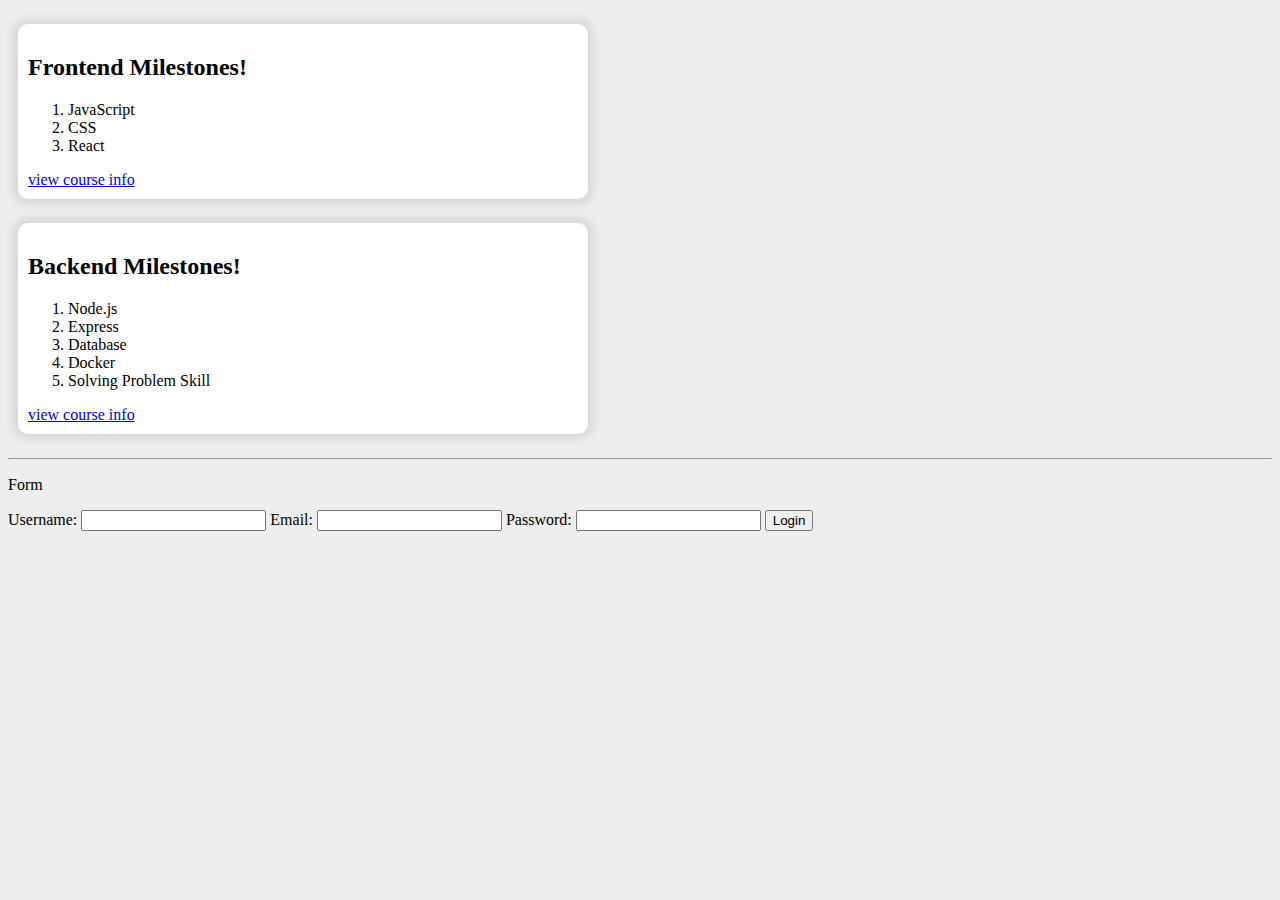
<file: index.html>
<!DOCTYPE html>
<html lang="en">
  <head>
    <meta charset="UTF-8" />
    <meta name="viewport" content="width=device-width, initial-scale=1.0" />
    <title>Mini Reg</title>
    <link rel="stylesheet" href="style.css" />
  </head>
  <body>
    <!-- * frontend Milestones -->

    <div class="milestones-card">
      <h2>Frontend Milestones!</h2>
      <ol>
        <li>JavaScript</li>
        <li>CSS</li>
        <li>React</li>
      </ol>
      <a href="https://academy.cleverse.com/" target="_blank"
        >view course info</a
      >
    </div>

    <!-- * Backend Milestones -->
    <div class="milestones-card">
      <h2>Backend Milestones!</h2>
      <ol>
        <li>Node.js</li>
        <li>Express</li>
        <li>Database</li>
        <li>Docker</li>
        <li>Solving Problem Skill</li>
      </ol>
      <a href="https://academy.cleverse.com/" target="_blank"
        >view course info</a
      >
    </div>
    <hr />
    <!-- * form -->
    <div>
      <p>Form</p>
      <form action="">
        <label for="username">Username:</label>
        <input type="text" id="username" required />

        <label for="email">Email:</label>
        <input type="email" id="email" required />

        <label for="password">Password:</label>
        <input type="password" id="password" required />

        <button type="submit">Login</button>
      </form>
    </div>
  </body>
</html>
</file>
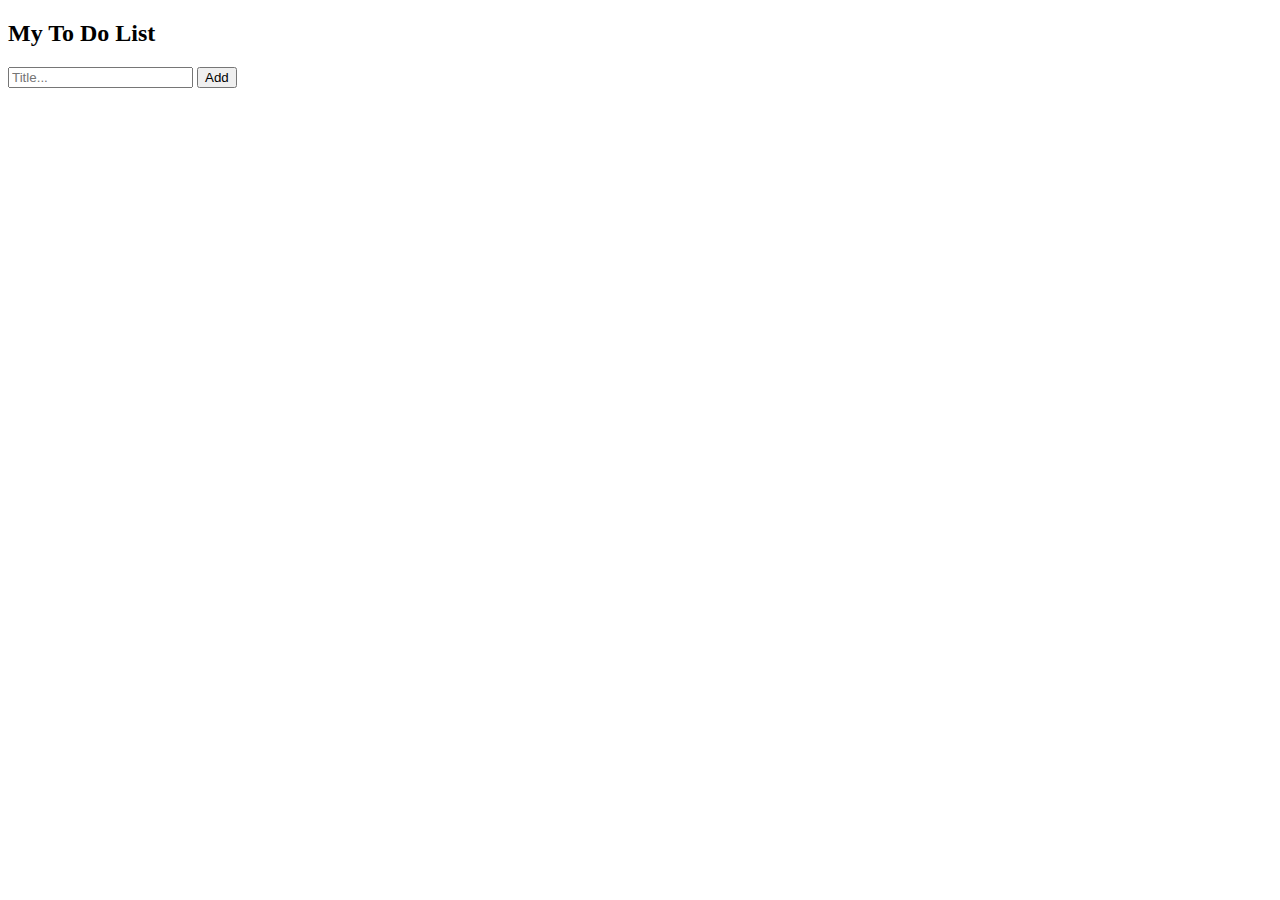
<file: hands-on-5/index.html>
<!DOCTYPE html>
<html lang="en">
  <head>
    <meta charset="UTF-8" />
    <meta name="viewport" content="width=device-width, initial-scale=1.0" />
    <title>To Do list</title>
  </head>
  <body>
    <div class="container">
      <div class="todo-con">
        <div class="todo-input">
          <h2 class="title">My To Do List</h2>
          <input class="input-todo" type="text" placeholder="Title..." />
          <button type="submit" class="btn">Add</button>
        </div>

        <div">
          <ul  class="todo-list"></ul>
        </div>
      </div>
    </div>
    <script src="script.js"></script>
  </body>
</html>
</file>
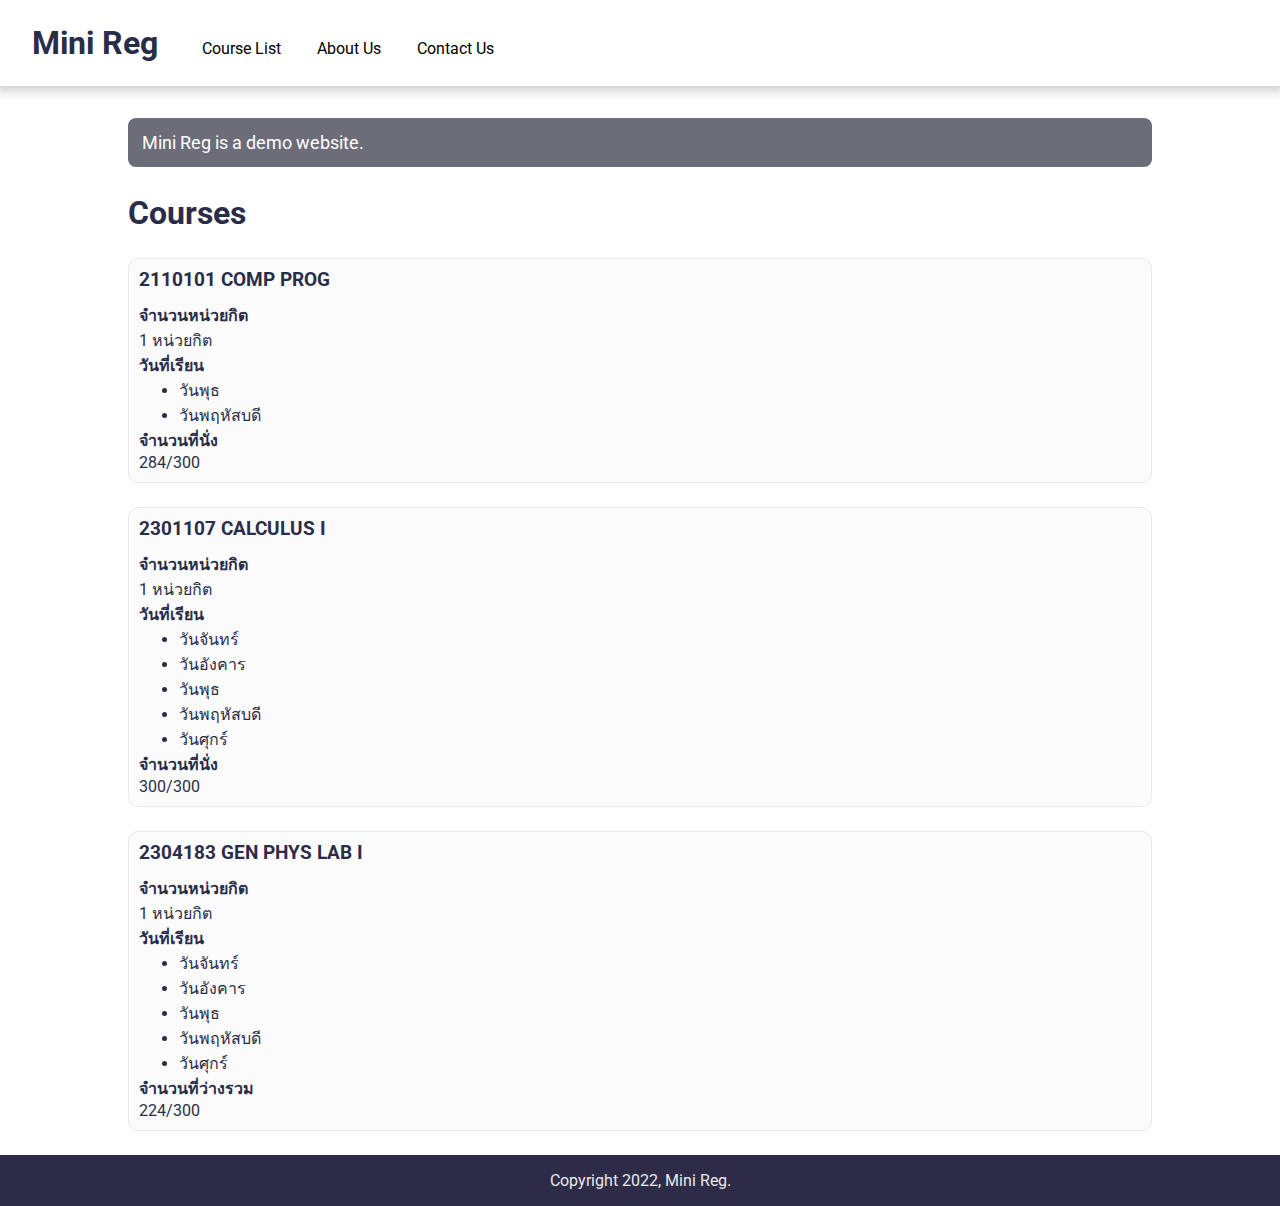
<file: hands-on-2/hand-on-2.html>
<!DOCTYPE html>
<html lang="en">
  <head>
    <meta charset="UTF-8" />
    <meta name="viewport" content="width=device-width, initial-scale=1.0" />
    <title>Mini Reg</title>
    <link rel="stylesheet" href="style.css" />

    <link rel="preconnect" href="https://fonts.googleapis.com" />
    <link rel="preconnect" href="https://fonts.gstatic.com" crossorigin />
    <link
      href="https://fonts.googleapis.com/css2?family=Roboto:wght@400;500;700&display=swap"
      rel="stylesheet"
    />
  </head>
  <body>
    <header>
      <h1>Mini Reg</h1>
      <nav>
        <a href="#">Course List</a>
        <a href="#">About Us</a>
        <a href="#">Contact Us</a>
      </nav>
    </header>
    <main>
      <p class="sub-header">Mini Reg is a demo website.</p>
      <h2>Courses</h2>
      <section class="card">
        <h3 class="title">2110101 COMP PROG</h3>
        <h4 class="credits">จำนวนหน่วยกิต</h4>
        <p class="numOfCredits">1 หน่วยกิต</p>
        <h4 class="schedule">วันที่เรียน</h4>
        <ul class="dayClass">
          <li>วันพุธ</li>
          <li>วันพฤหัสบดี</li>
        </ul>
        <h4>จำนวนที่นั่ง</h4>
        <p>284/300</p>
      </section>
      <section class="card">
        <h3 class="title">2301107 CALCULUS I</h3>
        <h4 class="credits">จำนวนหน่วยกิต</h4>
        <p class="numOfCredits">1 หน่วยกิต</p>
        <h4 class="schedule">วันที่เรียน</h4>
        <ul class="dayClass">
          <li>วันจันทร์</li>
          <li>วันอังคาร</li>
          <li>วันพุธ</li>
          <li>วันพฤหัสบดี</li>
          <li>วันศุกร์</li>
        </ul>
        <h4>จำนวนที่นั่ง</h4>
        <p>300/300</p>
      </section>
      <section class="card">
        <h3 class="title">2304183 GEN PHYS LAB I</h3>
        <h4 class="credits">จำนวนหน่วยกิต</h4>
        <p class="numOfCredits">1 หน่วยกิต</p>
        <h4 class="schedule">วันที่เรียน</h4>
        <ul class="dayClass">
          <li>วันจันทร์</li>
          <li>วันอังคาร</li>
          <li>วันพุธ</li>
          <li>วันพฤหัสบดี</li>
          <li>วันศุกร์</li>
        </ul>
        <h4>จำนวนที่ว่างรวม</h4>
        <p>224/300</p>
      </section>
    </main>
    <footer>
      <p class="copyright">Copyright 2022, Mini Reg.</p>
    </footer>
  </body>
</html>
</file>
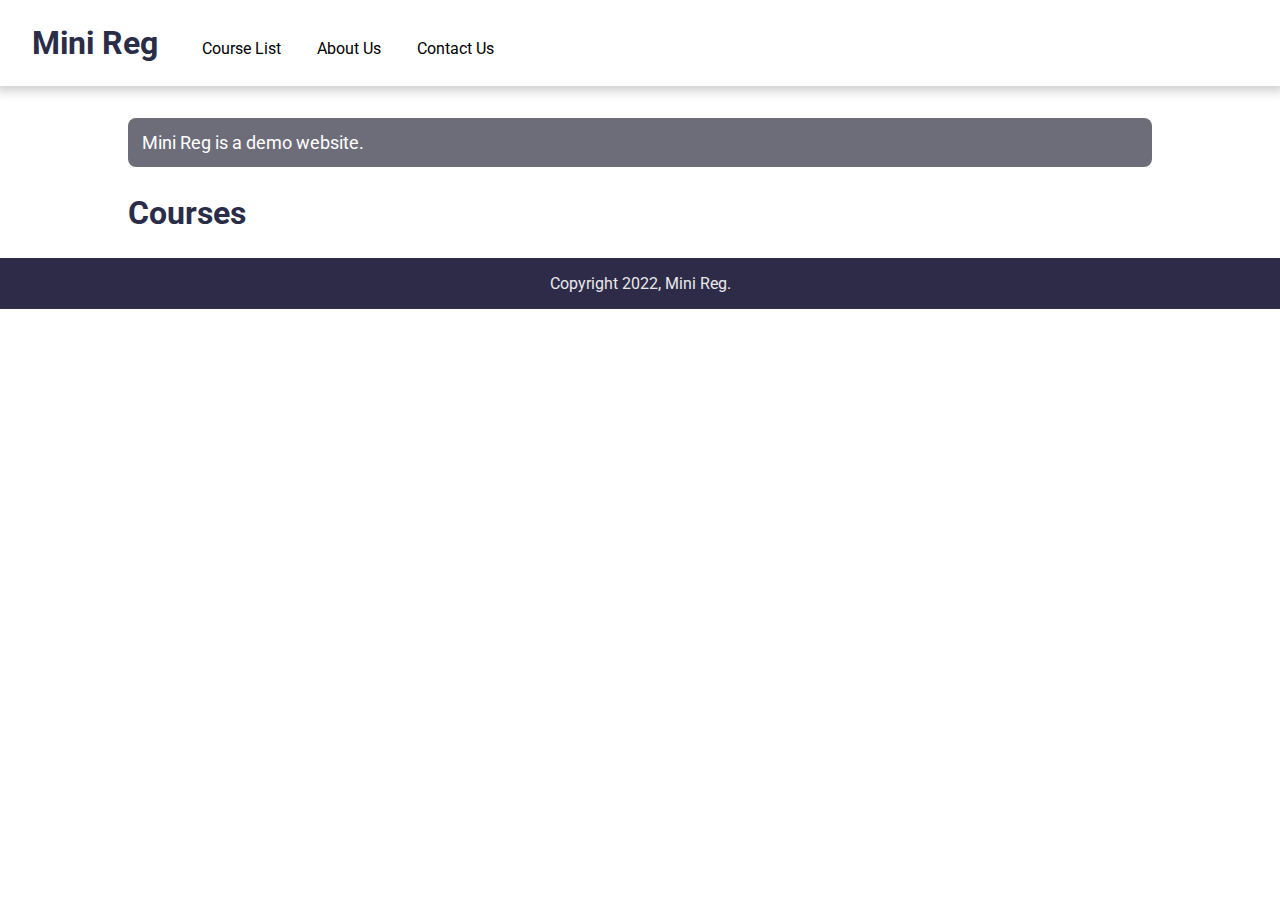
<file: hands-on-6/hand-on-6.html>
<!DOCTYPE html>
<html lang="en">
  <head>
    <meta charset="UTF-8" />
    <meta name="viewport" content="width=device-width, initial-scale=1.0" />
    <title>Mini Reg</title>
    <link rel="stylesheet" href="style.css" />

    <link rel="preconnect" href="https://fonts.googleapis.com" />
    <link rel="preconnect" href="https://fonts.gstatic.com" crossorigin />
    <link
      href="https://fonts.googleapis.com/css2?family=Roboto:wght@400;500;700&display=swap"
      rel="stylesheet"
    />
  </head>
  <body>
    <header>
      <h1>Mini Reg</h1>
      <nav>
        <a href="#">Course List</a>
        <a href="#">About Us</a>
        <a href="#">Contact Us</a>
      </nav>
    </header>
    <main>
      <p class="sub-header">Mini Reg is a demo website.</p>
      <h2>Courses</h2>
      <div class="container"></div>
    </main>
    <footer>Copyright 2022, Mini Reg.</footer>
    <script src="script.js"></script>
  </body>
</html>
</file>
<file: style.css>
body {
  background-color: #eee;
}
.milestones-card {
  background-color: #ffffff;
  width: 550px;
  height: auto;
  padding: 10px;
  margin: 24px 10px;
  border-radius: 10px;
  box-shadow: 0px 0px 10px 5px rgba(0 0 0 / 0.1);
}
</file>
<file: hands-on-2/style.css>
h3,
h4,
p,
ul {
  margin: 0;
}
body {
  background-color: #fff;
  margin: 0;
  padding: 0;
  font-family: "Roboto", sans-serif;
  color: #2a2d48;
}

header {
  box-shadow: 0px 0px 10px 5px rgba(56, 55, 55, 0.238);
  padding: 24px 32px;
  color: #2a2d48;
}

h1 {
  margin: 0;
  display: inline-block;
  font-weight: 700;
}

nav {
  display: inline-block;
  margin: 0 24px;
}

a {
  text-decoration: none;
  color: black;
  margin: 0 16px;
}

main {
  width: 80%;
  height: auto;
  /* background-color: red; */
  margin: 0 auto;
}

.sub-header {
  margin-top: 32px;
  background-color: #6d6d7a;
  color: #fff;
  font-size: 18px;
  padding: 14px 14px;
  border-radius: 8px;
}

h2 {
  font-size: 32px;
}

.title {
  margin-bottom: 12px;
}

.card {
  background-color: #fbfbfb;
  border-radius: 10px;
  padding: 10px;
  margin: 24px 0;
  border: 1px solid #e9e9ec;
}

footer {
  background-color: #2d2b47;
  color: #e9e9ec;
  text-align: center;
  padding: 16px 0;
}
</file>
<file: hands-on-6/style.css>
h3,
h4,
p,
ul {
  margin: 0;
}

body {
  background-color: #fff;
  margin: 0;
  padding: 0;
  font-family: "Roboto", sans-serif;
  color: #2a2d48;
}

header {
  box-shadow: 0px 0px 10px 5px rgba(56, 55, 55, 0.238);
  padding: 24px 32px;
  color: #2a2d48;
}

h1 {
  margin: 0;
  display: inline-block;
  font-weight: 700;
}

nav {
  display: inline-block;
  margin: 0 24px;
}

a {
  text-decoration: none;
  color: black;
  margin: 0 16px;
}

main {
  width: 80%;
  height: auto;
  /* background-color: red; */
  margin: 0 auto;
}

.sub-header {
  margin-top: 32px;
  background-color: #6d6d7a;
  color: #fff;
  font-size: 18px;
  padding: 14px 14px;
  border-radius: 8px;
}

h2 {
  font-size: 32px;
}

.title {
  margin-bottom: 12px;
}

.card {
  background-color: #fbfbfb;
  border-radius: 10px;
  padding: 10px;
  margin: 24px 0;
  border: 1px solid #e9e9ec;
}

footer {
  background-color: #2d2b47;
  color: #e9e9ec;
  text-align: center;
  padding: 16px 0;
}
</file>
